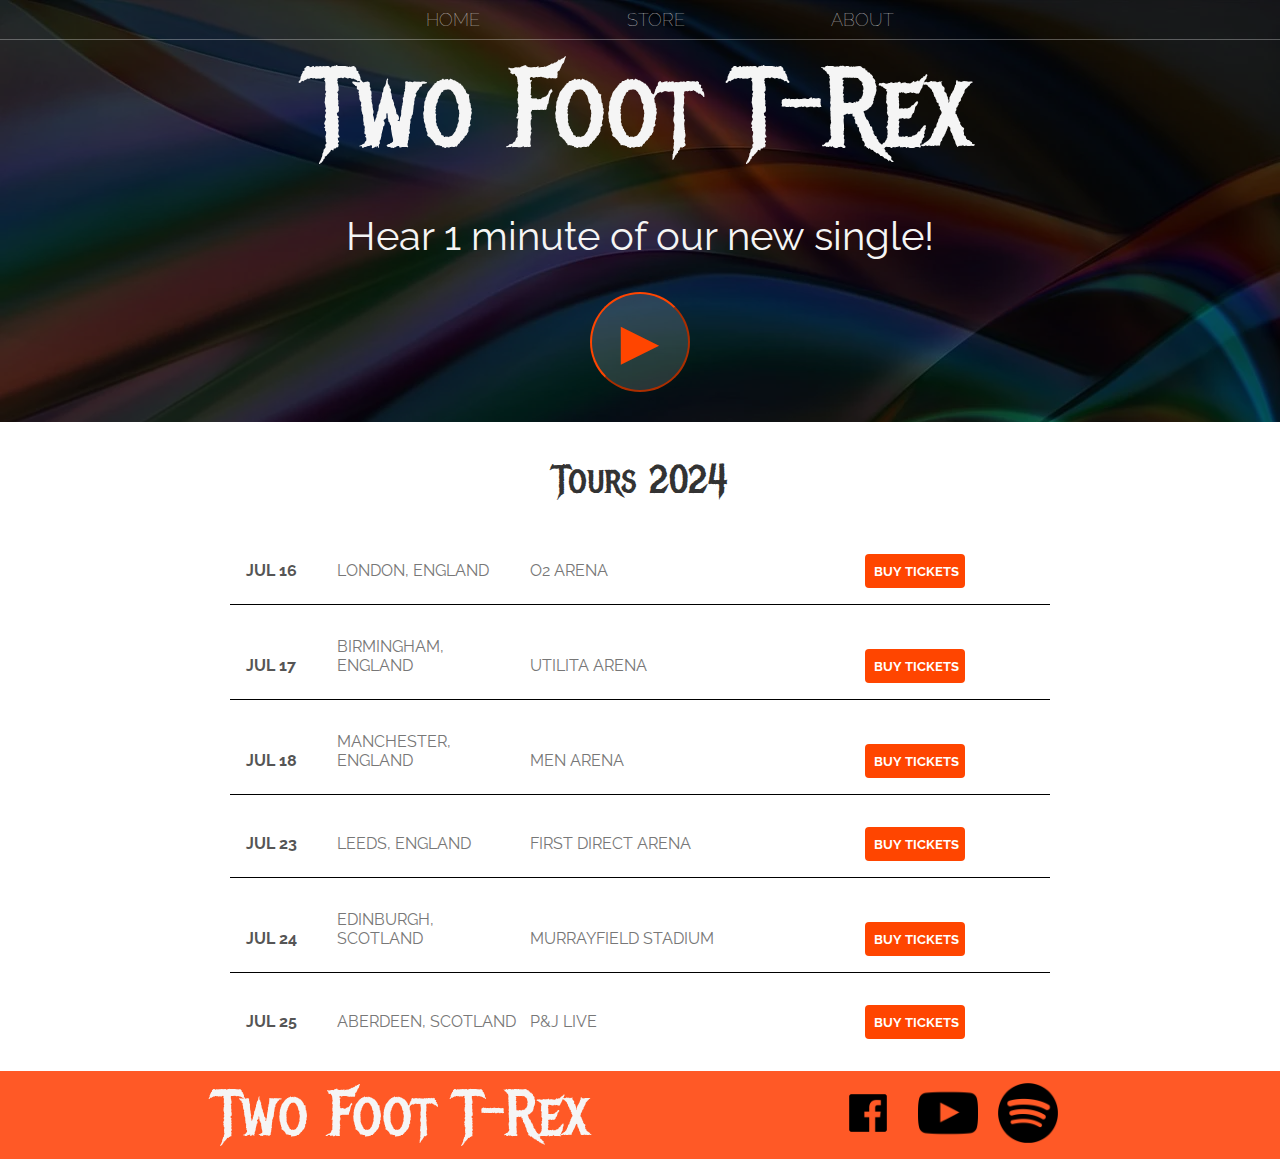
<file: index.html>
<!DOCTYPE html>
<html>
    <head>
        <link rel="stylesheet" href="style.css">
        <title>Two Foot T-Rex</title>
        <meta name="description" content="This is the description">
        <script src="Home.js" async></script>
    </head>
    <body>
        <header class="main-header">
            <nav class="nav main-nav">
                <ul>
                    <li><a href="index.html">HOME</a></li>
                    <li><a href="Store.html">STORE</a></li>
                    <li><a href="About.html">ABOUT</a></li>
                </ul>
            </nav>
            
            <h1 class="band-name band-name-large">Two Foot T-Rex</h1>
            <div class="container">
            <h2 class="section-header section-header-home"> Hear 1 minute of our new single!</h2>
            </div>
            <button class="button button-header button-play" type="button">&#9658;</button>
        </header>
       
        <section class="content-section container">
            <h2 class="section-header">Tours 2024</h2>
            <div>
                <div class="tour-row">
                  <span class="tour-item tour-date">JUL 16</span>
                  <span class="tour-item tour-city">LONDON, ENGLAND</span>
                  <span class="tour-item tour-arena">O2 ARENA</span>
                  <button type="button" class="button tour-item tour-button button-primary">BUY TICKETS</button> 
                  
                </div>
                <div class="tour-row">
                    <span class="tour-item tour-date">JUL 17</span>
                    <span class="tour-item tour-city">BIRMINGHAM, ENGLAND</span>
                    <span class="tour-item tour-arena">UTILITA ARENA</span>
                    <button type="button" class="button tour-item tour-button button-primary">BUY TICKETS</button> 
                    
                  </div>

                  <div class="tour-row">
                    <span class="tour-item tour-date">JUL 18</span>
                    <span class="tour-item tour-city">MANCHESTER, ENGLAND</span>
                    <span class="tour-item tour-arena">MEN ARENA</span>
                    <button type="button" class="button tour-item tour-button button-primary">BUY TICKETS</button> 
                    
                  </div>
                  <div class="tour-row">
                    <span class="tour-item tour-date">JUL 23</span>
                    <span class="tour-item tour-city">LEEDS, ENGLAND</span>
                    <span class="tour-item tour-arena">FIRST DIRECT ARENA</span>
                    <button type="button" class="button tour-item tour-button button-primary">BUY TICKETS</button> 
                    
                  </div>
                  <div class="tour-row">
                    <span class="tour-item tour-date">JUL 24</span>
                    <span class="tour-item tour-city">EDINBURGH, SCOTLAND</span>
                    <span class="tour-item tour-arena">MURRAYFIELD STADIUM</span>
                    <button type="button" class="button tour-item tour-button button-primary">BUY TICKETS</button> 
                    
                  </div>
                  <div class="tour-row">
                    <span class="tour-item tour-date">JUL 25</span>
                    <span class="tour-item tour-city">ABERDEEN, SCOTLAND</span>
                    <span class="tour-item tour-arena">P&J LIVE</span>
                    <button type="button" class="button tour-item tour-button button-primary">BUY TICKETS</button> 
                    
                  </div>
            </div>

        </section>
        <footer class="main-footer">
            
            <div class="container main-footer-container">
                <h3 class="band-name">Two Foot T-Rex</h3>
                <ul class="nav footer-nav">
                    <li>
                        <a href="https://www.facebook.com/TwoFootTRex/" target="_blank"><img src="Images/Facebookwhite.png" width="80"></a>
                    </li>
                    <li>
                        <a href="https://www.youtube.com/@epichedgevlogs" target="_blank"><img src="Images/youtubewhite.png" width="60"></a>
                    </li>
                    <li>
                        <a href="https://open.spotify.com/artist/1iMZRNE8DtcPNAeecMyyzJ" target="_blank"><img src="Images/Spotifywhite.png" width="80"></a>
                    </li>
                </ul>
            </div>
        </footer>
    </body>
</html>
</file>
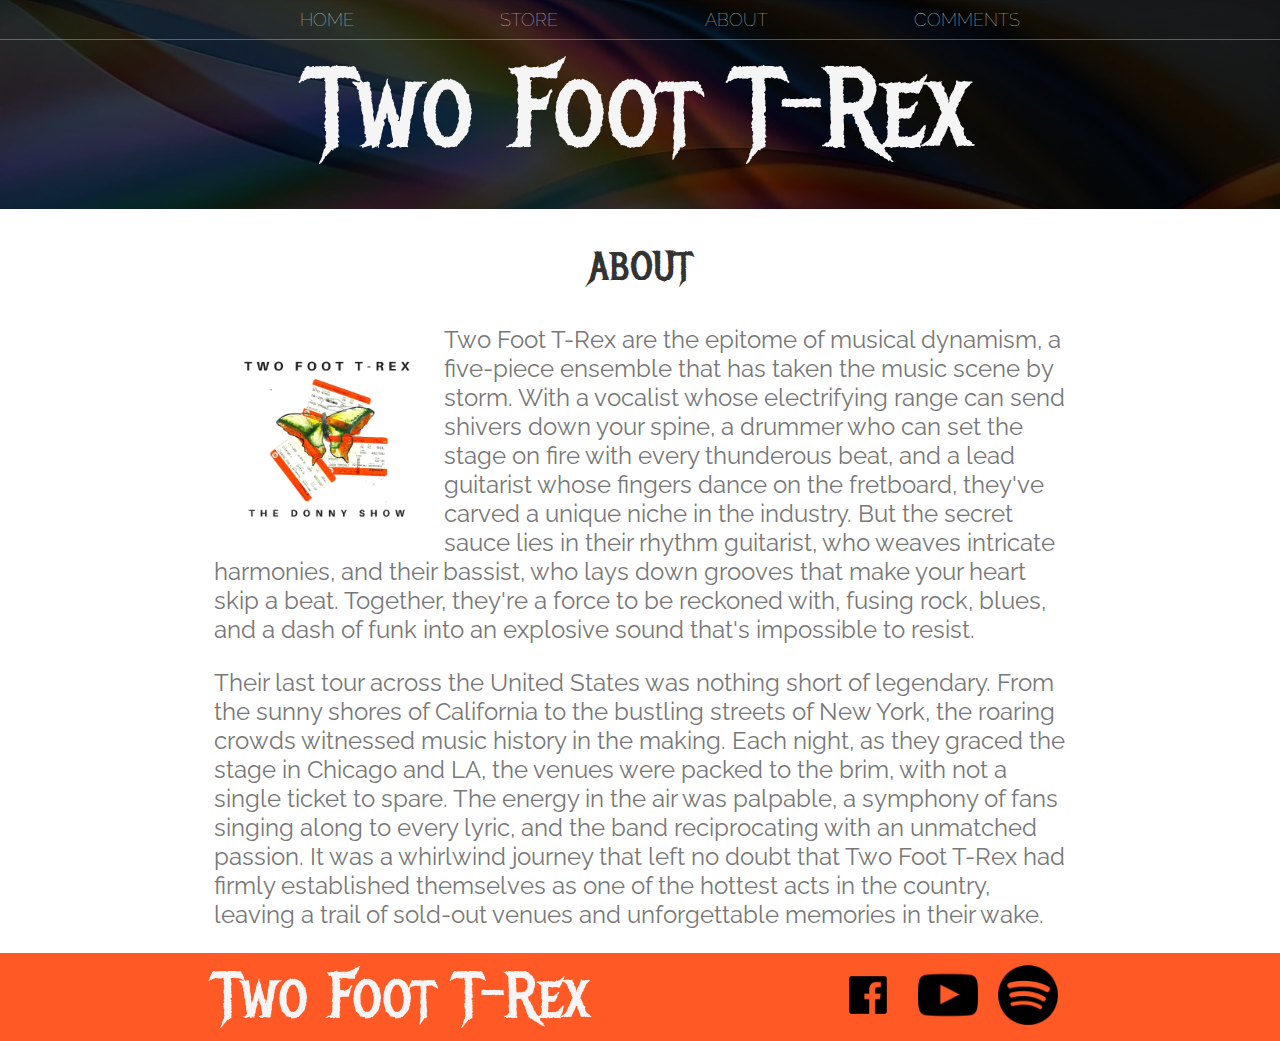
<file: About.html>
<!DOCTYPE html>
<html>
    <head>
        <link rel="stylesheet" href="style.css"/>
        <title>Two Foot T-Rex | About</title>
        <meta name="description" content="This is the description">
    </head>
    <body>
        <header class="main-header">
            <nav class="nav main-nav">
                <ul>
                    <li><a href="index.html">HOME</a></li>
                    <li><a href="Store.html">STORE</a></li>
                    <li><a href="About.html">ABOUT</a></li>
                    <li><a href="comments.html">COMMENTS</a></li>
                </ul>
            </nav>
            
            <h1 class="band-name band-name-large">Two Foot T-Rex</hl>
        </header>
        <section class="content-section container">
            <h2 class="section-header">ABOUT</h2>
            <img class="two-foot" src="Images/Two-Foot.png">
            <p class="paragraph">
                Two Foot T-Rex are the epitome of musical dynamism, a five-piece ensemble that has taken the music scene by storm. With a vocalist whose electrifying range can send shivers down your spine, a drummer who can set the stage on fire with every thunderous beat, and a lead guitarist whose fingers dance on the fretboard, they've carved a unique niche in the industry. But the secret sauce lies in their rhythm guitarist, who weaves intricate harmonies, and their bassist, who lays down grooves that make your heart skip a beat. Together, they're a force to be reckoned with, fusing rock, blues, and a dash of funk into an explosive sound that's impossible to resist.
            </p>
            <p class="paragraph">
                Their last tour across the United States was nothing short of legendary. From the sunny shores of California to the bustling streets of New York, the roaring crowds witnessed music history in the making. Each night, as they graced the stage in Chicago and LA, the venues were packed to the brim, with not a single ticket to spare. The energy in the air was palpable, a symphony of fans singing along to every lyric, and the band reciprocating with an unmatched passion. It was a whirlwind journey that left no doubt that Two Foot T-Rex had firmly established themselves as one of the hottest acts in the country, leaving a trail of sold-out venues and unforgettable memories in their wake.
            </p>
        </section>
        
        <footer class="main-footer">
            
            <div class="container main-footer-container">
                <h3 class="band-name">Two Foot T-Rex</h3>
                <ul class="nav footer-nav">
                    <li>
                        <a href="https://www.facebook.com/TwoFootTRex/" target="_blank"><img src="Images/Facebookwhite.png" width="80"></a>
                    </li>
                    <li>
                        <a href="https://www.youtube.com/@epichedgevlogs" target="_blank"><img src="Images/youtubewhite.png" width="60"></a>
                    </li>
                    <li>
                        <a href="https://open.spotify.com/artist/1iMZRNE8DtcPNAeecMyyzJ" target="_blank"><img src="Images/Spotifywhite.png" width="80"></a>
                    </li>
                </ul>
            </div>
        </footer>
    </body>
</html>
</file>
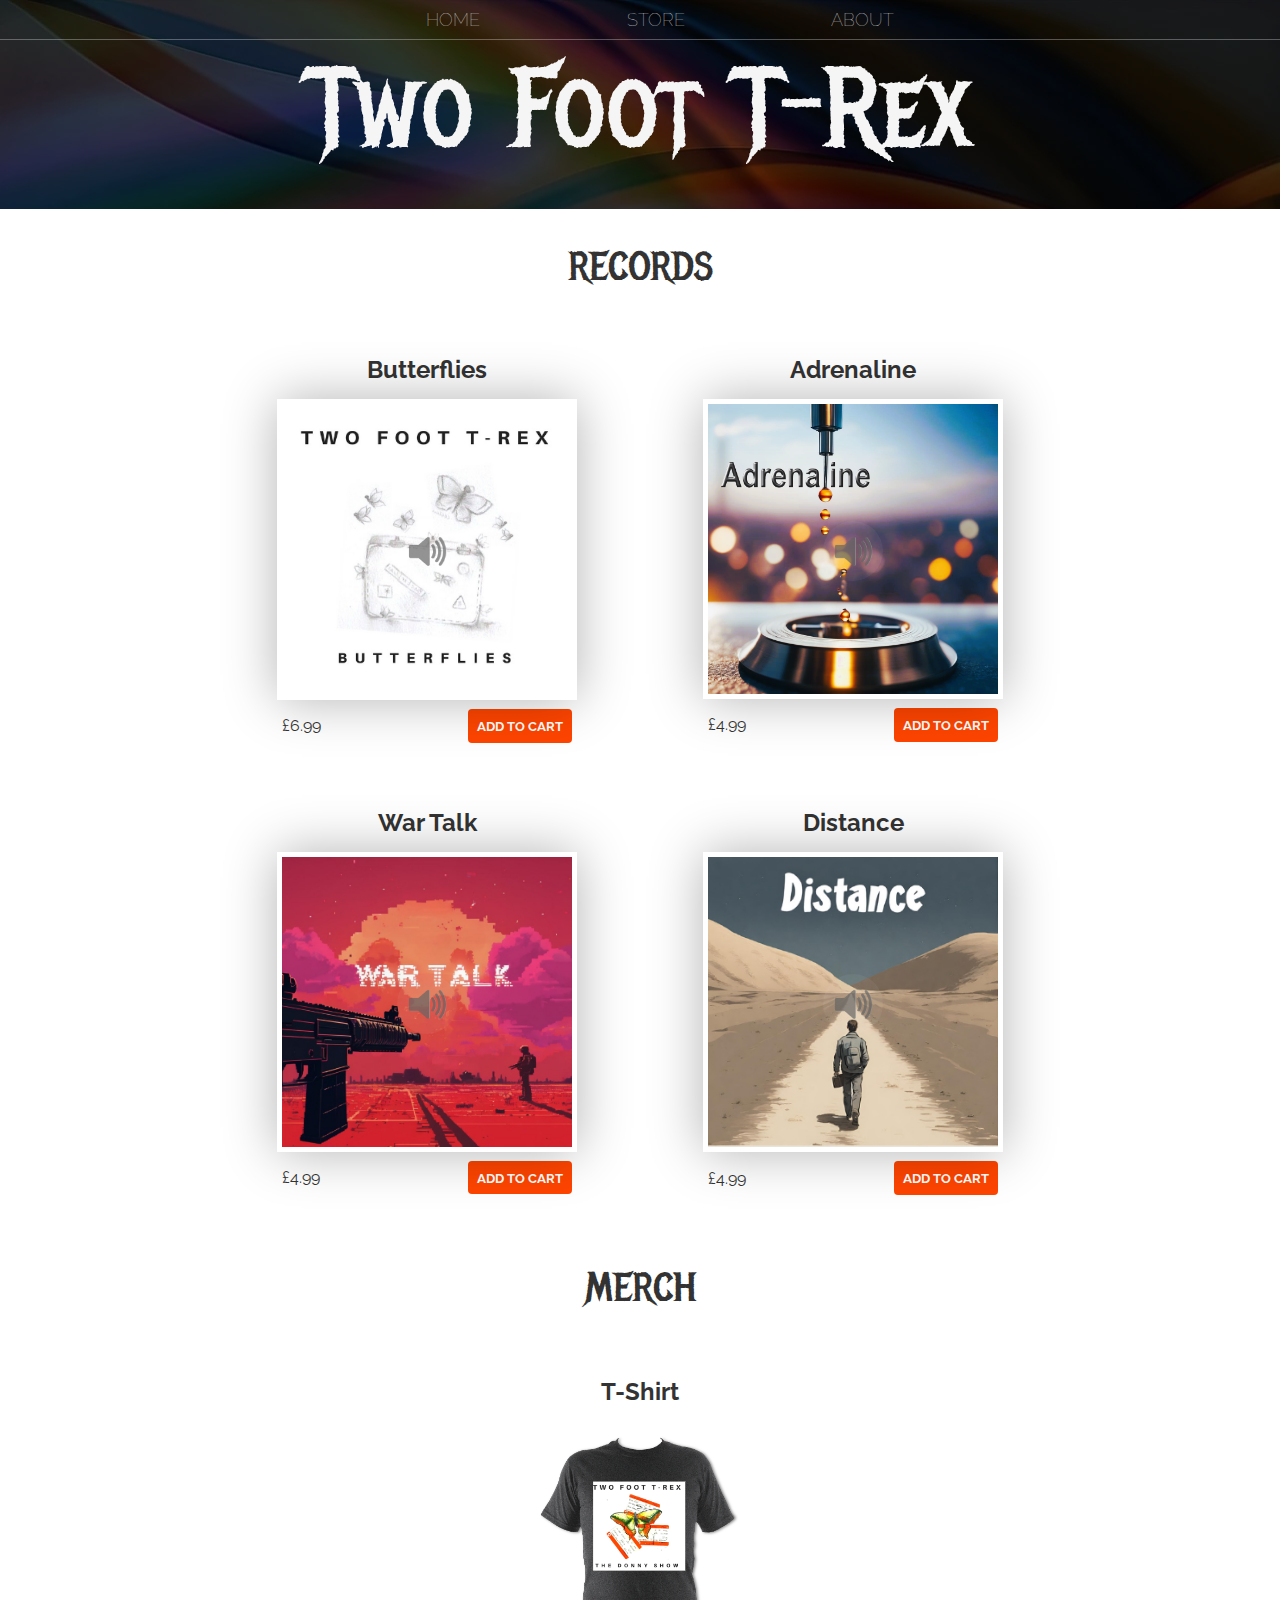
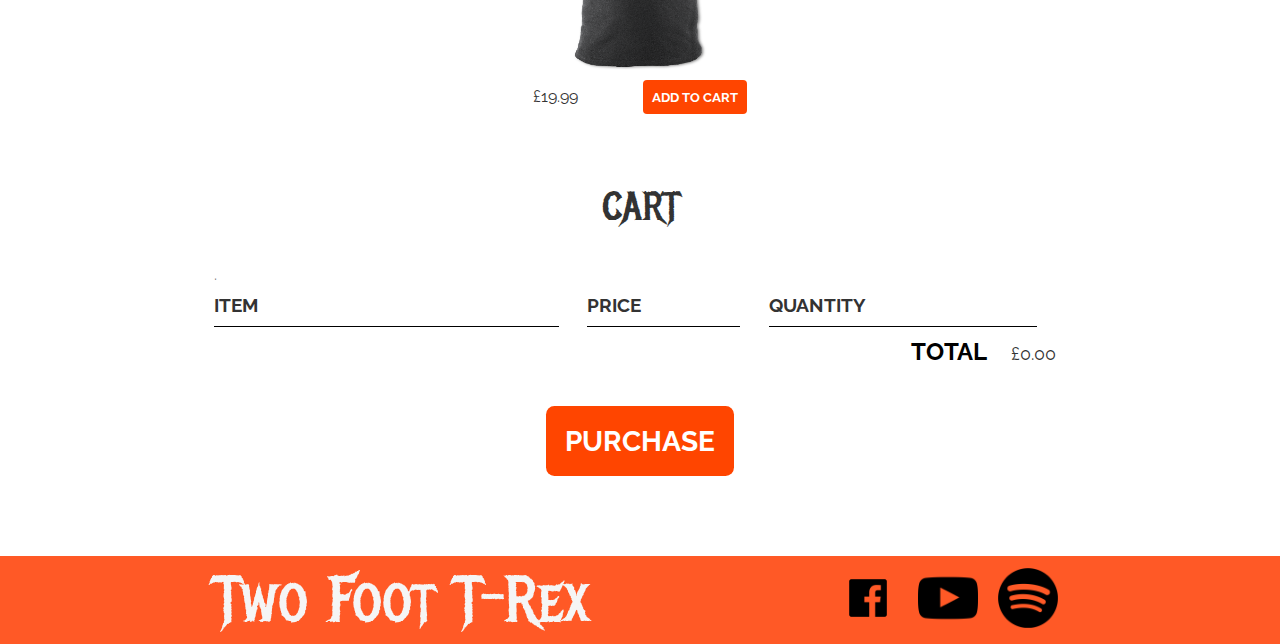
<file: Store.html>
<!DOCTYPE html>
<html>
    <head>
        <link rel="stylesheet" href="style.css">
        <title>Two Foot T-Rex | Store</title>
        <meta name="description" content="This is the description">
        <script src="store.js" async></script>
       
    </head>
    <body>

        <header class="main-header">
            <nav class="nav main-nav">
                <ul>
                    <li><a href="index.html">HOME</a></li>
                    <li><a href="Store.html">STORE</a></li>
                    <li><a href="About.html">ABOUT</a></li>
                    </ul>
            </nav>
            
            <h1 class="band-name band-name-large">Two Foot T-Rex</h1>
        </header>

       <section class="content-section container">
        <h2 class="section-header">RECORDS</h2>
        <div class="shop-items">


            <div class="shop-item">
                <span class="shop-item-title">Butterflies</span>
                <div class="shop-item-image-container">
                  <img id="butterflies-image" class="shop-item-image" src="Images/Butterflies.PNG">
                  <div class="circle"></div>
                  <div class="speaker-icon"></div> <!-- Empty div for speaker icon -->
                  
              </div>
                <script>
                    // Get a reference to the "Butterflies" image element
                  const butterfliesImage = document.getElementById('butterflies-image');

                  // Create an audio element and set its source to the music file (music.mp3)
                  const butterfliesaudio = new Audio('Music/Butterflies.mp3');

                  // Set the initial volume to 1 (maximum)
                  butterfliesaudio.volume = 1;

                  let fadeTimeout; // Declare a variable to store the timeout ID
                  let audioPlaying = false; // Flag to track whether audio is playing

                  // Add a hover event listener to the image
                  butterfliesImage.addEventListener('click', () => {
                    // Check if audio is not currently playing
                    if (!audioPlaying) {
                      // Play the audio when hovering over the image
                      butterfliesaudio.currentTime = 0; // Reset the audio to the beginning
                      butterfliesaudio.play();
                      butterfliesaudio.volume = 1;
                      audioPlaying = true; // Set the flag to indicate audio is playing
                      

                      // Schedule a function to fade out the audio after 10 seconds
                      fadeTimeout = setTimeout(() => {
                        fadeOutButterfliesAudio();
                      }, 15000); // 10000 milliseconds = 10 seconds
                    }
                  });

                  // Add a mouseleave event listener to stop the audio and clear the timeout
                  butterfliesImage.addEventListener('mouseleave', () => {
                    // Check if audio is currently playing
                    if (audioPlaying) {
                      // Pause and reset the audio when the mouse leaves the image
                      butterfliesaudio.pause();
                      butterfliesaudio.currentTime = 0; // Reset the audio to the beginning

                      // Clear the fadeout timeout when the mouse leaves
                      clearTimeout(fadeTimeout);
                      audioPlaying = false; // Set the flag to indicate audio is not playing
                    }
                  });

                  // Function to gradually reduce the volume and stop the audio
                  function fadeOutButterfliesAudio() {
                    const fadeInterval = 100; // Interval for volume reduction (milliseconds)
                    const fadeDuration = 2000; // Duration of fadeout (milliseconds)

                    const initialVolume = butterfliesaudio.volume;
                    const volumeStep = initialVolume / (fadeDuration / fadeInterval);

                    // Reduce the volume gradually
                    const fadeOutInterval = setInterval(() => {
                      if (butterfliesaudio.volume > 0) {
                        butterfliesaudio.volume -= volumeStep;

                        // Check if the volume is very close to 0 and set it to 0 explicitly
                        if (butterfliesaudio.volume < 0.05) {
                          butterfliesaudio.volume = 0;
                          clearInterval(fadeOutInterval); // Stop the interval
                          butterfliesaudio.pause(); // Pause the audio
                          audioPlaying = false; // Set the flag to indicate audio is not playing
                        }
                      } else {
                        // Stop the audio and clear the interval when volume reaches 0
                        clearInterval(fadeOutInterval);
                        butterfliesaudio.pause();
                        audioPlaying = false; // Set the flag to indicate audio is not playing
                      }
                    }, fadeInterval);
                  }
                  </script>

                <div class="shop-item-details">
                    <span class="shop-item-price">£6.99</span>
                    <button class="button button-primary shop-item-button" role="button">ADD TO CART</button>
                </div>
            </div>
            
            <div class="shop-item">
              <span class="shop-item-title">Adrenaline</span>
              <div class="shop-item-image-container">
                  <img id="adrenaline-image" class="shop-item-image" src="Images/Adrenaline2.png">
                  <div class="circle"></div>
                  <div class="speaker-icon"></div>
              </div>

                <script>
                   // Get a reference to the "Adrenaline" image element
                    const adrenalineImage = document.getElementById('adrenaline-image');

                    // Create an audio element and set its source to the music file for adrenaline
                    const adrenalineaudio = new Audio('Music/Adrenaline.mp3');

                    // Set the initial volume to 1 (maximum)
                    adrenalineaudio.volume = 1;

                    let fadeTimeoutAdrenaline; // Declare a variable to store the timeout ID for adrenaline
                    let audioPlayingAdrenaline = false; // Flag to track whether audio is playing for adrenaline

                    // Add a hover event listener to the "adrenaline-image"
                    adrenalineImage.addEventListener('click', () => {
                      // Check if audio for adrenaline is not currently playing
                      if (!audioPlayingAdrenaline) {
                        // Play the audio when hovering over the image
                        adrenalineaudio.currentTime = 0; // Reset the audio to the beginning
                        adrenalineaudio.play();
                        adrenalineaudio.volume = 1;
                        audioPlayingAdrenaline = true; // Set the flag to indicate audio is playing

                        // Schedule a function to fade out the audio after 10 seconds
                        fadeTimeoutAdrenaline = setTimeout(() => {
                          fadeOutAdrenalineAudio();
                        }, 15000); // 10000 milliseconds = 10 seconds
                      }
                    });

                    // Add a mouseleave event listener to stop the audio and clear the timeout for "adrenaline-image"
                    adrenalineImage.addEventListener('mouseleave', () => {
                      // Check if audio for adrenaline is currently playing
                      if (audioPlayingAdrenaline) {
                        // Pause and reset the audio when the mouse leaves the image
                        adrenalineaudio.pause();
                        adrenalineaudio.currentTime = 0; // Reset the audio to the beginning

                        // Clear the fadeout timeout when the mouse leaves "adrenaline-image"
                        clearTimeout(fadeTimeoutAdrenaline);
                        audioPlayingAdrenaline = false; // Set the flag to indicate audio is not playing
                      }
                    });

                    // Function to gradually reduce the volume and stop the audio for adrenaline
                    function fadeOutAdrenalineAudio() {
                      const fadeInterval = 100; // Interval for volume reduction (milliseconds)
                      const fadeDuration = 2000; // Duration of fadeout (milliseconds)

                      const initialVolume = adrenalineaudio.volume;
                      const volumeStep = initialVolume / (fadeDuration / fadeInterval);

                      // Reduce the volume gradually
                      const fadeOutInterval = setInterval(() => {
                        if (adrenalineaudio.volume > 0) {
                          adrenalineaudio.volume -= volumeStep;

                          // Check if the volume is very close to 0 and set it to 0 explicitly
                          if (adrenalineaudio.volume < 0.05) {
                            adrenalineaudio.volume = 0;
                            clearInterval(fadeOutInterval); // Stop the interval
                            adrenalineaudio.pause(); // Pause the audio
                            audioPlayingAdrenaline = false; // Set the flag to indicate audio is not playing
                          }
                        } else {
                          // Stop the audio and clear the interval when volume reaches 0
                          clearInterval(fadeOutInterval);
                          adrenalineaudio.pause();
                          audioPlayingAdrenaline = false; // Set the flag to indicate audio is not playing
                        }
                      }, fadeInterval);
                    }
                  </script>

                

                <div class="shop-item-details">
                    <span class="shop-item-price">£4.99</span>
                    <button class="button button-primary shop-item-button" role="button">ADD TO CART</button>
                </div>
            </div>
            <div class="shop-item">
              <span class="shop-item-title">War Talk</span>
              <div class="shop-item-image-container">
                  <img id="wartalk-image" class="shop-item-image" src="Images/War Talk.png">
                  <div class="circle"></div>
                  <div class="speaker-icon"></div>
              </div>
                <script>
                    // Get a reference to the "War Talk" image element
                    const warTalkImage = document.getElementById('wartalk-image');

                    // Create an audio element and set its source to the music file for War Talk
                    const warTalkaudio = new Audio('Music/WarTalk.mp3');

                    // Set the initial volume to 1 (maximum)
                    warTalkaudio.volume = 1;

                    let fadeTimeoutWartalk; // Declare a variable to store the timeout ID for War Talk
                    let audioPlayingWartalk = false; // Flag to track whether audio is playing for War Talk

                    // Add a hover event listener to the "wartalk-image"
                    warTalkImage.addEventListener('click', () => {
                      // Check if audio for War Talk is not currently playing
                      if (!audioPlayingWartalk) {
                        // Play the audio when hovering over the image
                        warTalkaudio.currentTime = 0; // Reset the audio to the beginning
                        warTalkaudio.play();
                        warTalkaudio.volume = 1;
                        audioPlayingWartalk = true; // Set the flag to indicate audio is playing

                        // Schedule a function to fade out the audio after 10 seconds
                        fadeTimeoutWartalk = setTimeout(() => {
                          fadeOutWartalkAudio();
                        }, 15000); // 10000 milliseconds = 10 seconds
                      }
                    });

                    // Add a mouseleave event listener to stop the audio and clear the timeout for "wartalk-image"
                    warTalkImage.addEventListener('mouseleave', () => {
                      // Check if audio for War Talk is currently playing
                      if (audioPlayingWartalk) {
                        // Pause and reset the audio when the mouse leaves the image
                        warTalkaudio.pause();
                        warTalkaudio.currentTime = 0; // Reset the audio to the beginning

                        // Clear the fadeout timeout when the mouse leaves "wartalk-image"
                        clearTimeout(fadeTimeoutWartalk);
                        audioPlayingWartalk = false; // Set the flag to indicate audio is not playing
                      }
                    });

                    // Function to gradually reduce the volume and stop the audio for War Talk
                    function fadeOutWartalkAudio() {
                      const fadeInterval = 100; // Interval for volume reduction (milliseconds)
                      const fadeDuration = 2000; // Duration of fadeout (milliseconds)

                      const initialVolume = warTalkaudio.volume;
                      const volumeStep = initialVolume / (fadeDuration / fadeInterval);

                      // Reduce the volume gradually
                      const fadeOutInterval = setInterval(() => {
                        if (warTalkaudio.volume > 0) {
                          warTalkaudio.volume -= volumeStep;

                          // Check if the volume is very close to 0 and set it to 0 explicitly
                          if (warTalkaudio.volume < 0.05) {
                            warTalkaudio.volume = 0;
                            clearInterval(fadeOutInterval); // Stop the interval
                            warTalkaudio.pause(); // Pause the audio
                            audioPlayingWartalk = false; // Set the flag to indicate audio is not playing
                          }
                        } else {
                          // Stop the audio and clear the interval when volume reaches 0
                          clearInterval(fadeOutInterval);
                          warTalkaudio.pause();
                          audioPlayingWartalk = false; // Set the flag to indicate audio is not playing
                        }
                      }, fadeInterval);
                    }
                  </script>

                <div class="shop-item-details">
                    <span class="shop-item-price">£4.99</span>
                    <button class="button button-primary shop-item-button" role="button">ADD TO CART</button>

                    

                </div>
            </div>
            <div class="shop-item">
              <span class="shop-item-title">Distance</span>
              <div class="shop-item-image-container">
                  <img id="distance-image" class="shop-item-image" src="Images/Distance.png">
                  <div class="circle"></div>
                  <div class="speaker-icon"></div>
              </div>
                <script>
                    // Get a reference to the "Distance" image element
                    const distanceImage = document.getElementById('distance-image');

                    // Create an audio element and set its source to the music file for Distance
                    const distanceaudio = new Audio('Music/Distance.mp3');

                    // Set the initial volume to 1 (maximum)
                    distanceaudio.volume = 1;

                    let fadeTimeoutDistance; // Declare a variable to store the timeout ID for Distance
                    let audioPlayingDistance = false; // Flag to track whether audio is playing for Distance

                    // Add a hover event listener to the "distance-image"
                    distanceImage.addEventListener('click', () => {
                      // Check if audio for Distance is not currently playing
                      if (!audioPlayingDistance) {
                        // Play the audio when hovering over the image
                        distanceaudio.currentTime = 0; // Reset the audio to the beginning
                        distanceaudio.play();
                        distanceaudio.volume = 1;
                        audioPlayingDistance = true; // Set the flag to indicate audio is playing

                        // Schedule a function to fade out the audio after 10 seconds
                        fadeTimeoutDistance = setTimeout(() => {
                          fadeOutDistanceAudio();
                        }, 15000); // 10000 milliseconds = 10 seconds
                      }
                    });

                    // Add a mouseleave event listener to stop the audio and clear the timeout for "distance-image"
                    distanceImage.addEventListener('mouseleave', () => {
                      // Check if audio for Distance is currently playing
                      if (audioPlayingDistance) {
                        // Pause and reset the audio when the mouse leaves the image
                        distanceaudio.pause();
                        distanceaudio.currentTime = 0; // Reset the audio to the beginning

                        // Clear the fadeout timeout when the mouse leaves "distance-image"
                        clearTimeout(fadeTimeoutDistance);
                        audioPlayingDistance = false; // Set the flag to indicate audio is not playing
                      }
                    });

                    // Function to gradually reduce the volume and stop the audio for Distance
                    function fadeOutDistanceAudio() {
                      const fadeInterval = 100; // Interval for volume reduction (milliseconds)
                      const fadeDuration = 2000; // Duration of fadeout (milliseconds)

                      const initialVolume = distanceaudio.volume;
                      const volumeStep = initialVolume / (fadeDuration / fadeInterval);

                      // Reduce the volume gradually
                      const fadeOutInterval = setInterval(() => {
                        if (distanceaudio.volume > 0) {
                          distanceaudio.volume -= volumeStep;

                          // Check if the volume is very close to 0 and set it to 0 explicitly
                          if (distanceaudio.volume < 0.05) {
                            distanceaudio.volume = 0;
                            clearInterval(fadeOutInterval); // Stop the interval
                            distanceaudio.pause(); // Pause the audio
                            audioPlayingDistance = false; // Set the flag to indicate audio is not playing
                          }
                        } else {
                          // Stop the audio and clear the interval when volume reaches 0
                          clearInterval(fadeOutInterval);
                          distanceaudio.pause();
                          audioPlayingDistance = false; // Set the flag to indicate audio is not playing
                        }
                      }, fadeInterval);
                    }
                  </script>
                
                <div class="shop-item-details">
                    <span class="shop-item-price">£4.99</span>
                    <button class="button button-primary shop-item-button" role="button">ADD TO CART</button>
                </div>
            </div>
        </div>
       </section>

       <section class="content-section container">
        <h2 class="section-header">MERCH</h2>
        <div class="shop-items">
            <div class="shop-item">    
                <span class="shop-item-title">T-Shirt</span>
                <img class="shop-item-image" src="Images/T-Shirt.png" >
                <div class="shop-item-details">
                    <span class="shop-item-price">£19.99</span>
                    <button role="button" class="button button-primary shop-item-button">ADD TO CART</button>
                </div>
            </div>
        </div>
       </section>

       <section class="container content-section">
        <h2 class="section-header">CART</h2>.
        
        
            <div class="cart-row">
                <span class="cart-item cart-header cart-column">ITEM</span>
                <span class="cart-price cart-header cart-column">PRICE</span>
                <span class="cart-quantity cart-header cart-column">QUANTITY</span>
            </div>

        <div class="cart-items">
        </div>

        <div class="cart-total">
            <span class="cart-total-title">TOTAL</span>
            <span class="cart-total-price">£0.00</span>
        </div>
        
        <button class="button button-primary button-purchase" role="button">PURCHASE</button>
        
       </section>

        </section>
        <footer class="main-footer">
            
            <div class="container main-footer-container">
                <h3 class="band-name">Two Foot T-Rex</h3>
                <ul class="nav footer-nav">
                    <li>
                        <a href="https://www.facebook.com/TwoFootTRex/" target="_blank"><img  src="Images/Facebookwhite.png" width="80"></a>
                    </li>
                    <li>
                        <a href="https://www.youtube.com/@epichedgevlogs" target="_blank"><img  src="Images/youtubewhite.png" width="60"></a>
                    </li>
                    <li>
                        <a href="https://open.spotify.com/artist/1iMZRNE8DtcPNAeecMyyzJ" target="_blank"><img c src="Images/Spotifywhite.png" width="80"></a>
                    </li>
                </ul>
            </div>
        </footer>
    </body>
</html>
</file>
<file: style.css>
@import url('https://fonts.googleapis.com/css2?family=Raleway&display=swap'); /* you can get these links from Google fonts, click the font and choose import to get the link*/
@import url('https://fonts.googleapis.com/css2?family=Raleway&family=Sedgwick+Ave+Display&display=swap');
@import url('https://fonts.googleapis.com/css2?family=Metal+Mania&family=Raleway&family=Sedgwick+Ave+Display&display=swap');


* {
    box-sizing:border-box;
    font-family: Raleway;
    color:#777
}

html, body {
    margin: 0;
    padding: 0;
}

.nav, ul {
    margin: 0;
}

.nav li{
    display:inline;
}

.nav a{
    display: inline-block;
    padding: .5em;
    color:rgb(220, 220, 220);
    text-decoration: none; /* this will remove the lines under text */
}

.nav a:hover{
    background-color: rgba(255, 255, 255, .3); /* this changes the hyperlinks when you hover over them so that the background lights up, with .3 being the transparency*/
}

.main-nav{
    text-align: center;
    font-size: 1.1em;
    font-weight: lighter;
    border-bottom: 1px solid rgba(255, 255, 255, .3);
}




/* style.css */
.shop-item-image-container {
    position: relative;
    width: fit-content; /* Adjust the width as needed */
}

.shop-item-image {
    max-width: 100%;
    max-height: 100%;
    transition: opacity 0.3s ease-in-out;
}

.speaker-icon {
    position: absolute;
    top: 50%;
    left: 50%;
    transform: translate(-50%, -50%);
    background-image: url('Images/speaker.png'); /* Update the path to the speaker icon image */
    background-size: cover;
    width: 40px; /* Adjust the width of the speaker icon */
    height: 40px; /* Adjust the height of the speaker icon */
    opacity: 0.7; /* Initially hidden */
    pointer-events: none; /* Allow mouse events to pass through the speaker icon */
}

.shop-item:hover .shop-item-image {
    opacity: 0.7; /* Reduce opacity on hover */
}

.shop-item:hover .speaker-icon {
    opacity: 1; /* Show speaker icon on hover */
}







.main-nav li{
    padding:0 5%;
}

.main-header {
    background-color:rgba(0, 0, 0, .6);
    background-image: url("Images/background2.jpg");
    background-blend-mode: multiply;
    background-size: cover;
    padding-bottom: 30px;
}

.band-name{
    font-family: 'metal mania', cursive;
    color: whitesmoke;
    margin: 0;
    font-size: 4em;
    font-weight: normal;
}

.band-name-large {
    text-align: center;
    font-size: 7em;
    
}

.content-section{
    margin: 1em;
}

.container{
    max-width: 900px;
    margin: 0 auto;
    padding: 0 1.5em;
}

.section-header{
    font-family: 'Metal Mania', cursive;
    font-weight: normal;
    color: #333;
    text-align: center;
    font-size: 2.5em;
}

.section-header-home{
    font-family: 'raleway', cursive;
    font-weight: normal;
    color: whitesmoke;
    text-align: center;
    font-size: 2.5em;
}

.two-foot{
    float: left;
    height: 200px;
    width: 200px;
    margin: 15px;

}

.main-footer{
    background-color: rgba(255, 60, 0, 0.85) ;
    color:white;
    padding: .25em 0;
}

.main-footer-container{
    display: flex;
    align-items: center;
}

.main-footer-container ul{
    flex-grow: 1;
    text-align: end;
}

.footner-nav li{
    padding: 0 .5em;
}

.footer-nav img {
    width: 60px;
    height: 60px;
}

.paragraph{
    font-size: 1.5em;
}

.button{
    text-align: center;
    padding: 0.5em;
    padding: .67em;
    cursor: pointer
}

.button-header{
    margin: .5em 15% 2em 15%;
    color: white;
    background-color: rgba(255, 255, 255, 0.15);
    border-color: orangered;
    font-size: 1.5em;
    font-weight: lighter;
    padding-left: 2em;
    padding-right: 2em;
}

.button-buy{
    display: block;
    margin:0 auto;
    margin-bottom: 20px;
}

.button-header:hover{
    background-color: rgba(255, 255, 255, 0.30);
}

.button-play{
    display: block;
    margin: 0 auto;
    color: orangered;
    font-size: 4em;
    border-radius: 50%;
    padding: 0;
    width: 100px;
    height: 100px;
}

.tour-row{
    border-bottom: 1px solid black;
    padding: 1em;
    margin: 1em;
}

.tour-row:last-child{
    border-bottom: none;
}

.tour-item{
    display: inline-block;
    padding-right: .5em;
}

.tour-date{
    color: #555;
    font-weight: bold;
    width: 11%;
}

.tour-city{
    width: 24%;
}
.tour-arena{
    width: 42%;
}

.tour-button{
    max-width: 19%;
}

.button-primary{
    color:white;
    background-color: orangered;
    border: none;
    border-radius: .3em;
    font-weight: bold;
}

.button-primary:hover{
    background-color: rgba(255, 69, 0, .7 );
}

.shop-item{
    margin: 30px
}

.shop-item-title{
    display: block;
    width: 100%;
    text-align: center;
    font-weight: bold;
    font-size: 1.5em;
    color:#333;
    margin-bottom: 15px;
}

.shop-item-image{
    height:250px;
}

.shop-item-details{
    display: flex;
    align-items: center;
    padding: 5px;
}

.shop-item-price{
    flex-grow: 1;
    color: #333;
}

.shop-items{
    display: flex;
    flex-wrap: wrap;
    justify-content: space-around;
}

.cart-header{
    font-weight: bold;
    font-size: 1.2em;
    color: #333;
}

.cart-column{
    display: flex;
    align-items: center;
    border-bottom: 1px solid black;
    margin-right: 1.5em;
    padding-bottom: 10px;
    margin-top: 10px;
}

.cart-row{
    display: flex;
}

.cart-item{
    width:45%;
}

.cart-price{
    width: 20%;
    font-size: 1.2em;
    color: #333;
}

.cart-quantity{
    width:35%
}

.cart-item-title{
    color: #333;
    margin-left: .5em;
    font-size: 1.2em;
}

.cart-item-image{
    width: 75px;
    height: auto;
    border-radius: 10px;
}

.button-danger{
    color: white;
    background-color: darkred;
    border: none;
    border-radius: .3em;
    font-weight: bold;
}

.button-danger:hover{
    background-color: rgba(139, 0, 0, 0.75);
}

.cart-quantity-input{
    height:34px;
    width:50px;
    border-radius: 5px;
    border: 1px solid orangered;
    background-color: whitesmoke;
    padding: 0;
    text-align: center;
    font-size: 1.2em;
    margin-right: 25px;
}

.cart-row:last-child{
    border-bottom: 1px solid black;
}

.cart-row:last-child .cart-column{
    border-bottom: none;
}

.cart-total{
    margin-top: 10px;
    margin-right: 10px;
    text-align: end;
}

.cart-total-title{
    font-weight: bold;
    font-size: 1.5em;
    color: black;
    margin-right: 20px;   
}

.cart-total-price{
    color: #333;
    font-size: 1.1em;
}

.button-purchase{
    display: block;
    margin: 40px auto 80px auto;
    font-size: 1.75em;
}

#butterflies-image {
    /* Set initial border properties */
    border: 5px solid transparent;
    transition: border-color 0.3s; /* Add a smooth transition effect */
    

    /* Additional styling if needed */
    width: 300px; /* Adjust the width as per your image size */
    height: auto; /* Maintain aspect ratio */
    box-shadow: 0 0 50px rgba(0, 0, 0, .3);
    }
    
  


#butterflies-image:hover {
    border-color: orangered; /* Change the border color on hover */
    animation: rotation 6s infinite linear;
    border-radius: 50%;
    box-shadow: 0 0 50px rgba(0, 0, 0, .9);
}
     
@keyframes rotation {
    from {
      transform: rotate(0deg);
    }
    to {
      transform: rotate(360deg);
    }

}

#adrenaline-image {
    /* Set initial border properties */
    border: 5px solid transparent;
    transition: border-color 0.3s; /* Add a smooth transition effect */

    /* Additional styling if needed */
    width: 300px; /* Adjust the width as per your image size */
    height: auto; /* Maintain aspect ratio */
    box-shadow: 0 0 50px rgba(0, 0, 0, .3);
}

#adrenaline-image:hover {
    
    border-color: orangered; /* Change the border color on hover */
    animation: rotation 6s infinite linear;
    border-radius: 50%;
    box-shadow: 0 0 50px rgba(0, 0, 0, .9);
}
     
@keyframes rotation {
    from {
      transform: rotate(0deg);
    }
    to {
      transform: rotate(360deg);
    }


}



#wartalk-image {
    /* Set initial border properties */
    border: 5px solid transparent;
    transition: border-color 0.3s; /* Add a smooth transition effect */

    /* Additional styling if needed */
    width: 300px; /* Adjust the width as per your image size */
    height: auto; /* Maintain aspect ratio */
    box-shadow: 0 0 50px rgba(0, 0, 0, .3);
}

#wartalk-image:hover {
    border-color: orangered; /* Change the border color on hover */
    animation: rotation 6s infinite linear;
    border-radius: 50%;
    box-shadow: 0 0 50px rgba(0, 0, 0, .9);
}
     
@keyframes rotation {
    from {
      transform: rotate(0deg);
    }
    to {
      transform: rotate(360deg);
    }

}

#distance-image {
    /* Set initial border properties */
    border: 5px solid transparent;
    transition: border-color 0.3s; /* Add a smooth transition effect */

    /* Additional styling if needed */
    width: 300px; /* Adjust the width as per your image size */
    height: auto; /* Maintain aspect ratio */
    box-shadow: 0 0 50px rgba(0, 0, 0, .3);
}

#distance-image:hover {
    border-color: orangered; /* Change the border color on hover */
    animation: rotation 6s infinite linear;
    border-radius: 50%;
    box-shadow: 0 0 50px rgba(0, 0, 0, .9);
}
     
 @keyframes rotation {
    from {
      transform: rotate(0deg);
    }
    to {
      transform: rotate(360deg);
    }

}

.circle{
    border: 5px;
    border-color: black;
    position: absolute;
    width: 60px;
    height: 60px;
    background-color: rgb(255, 252, 252, 0.5);
    border-radius: 50%;
    top: 50%;
    left: 50%;
    transform: translate(-50%, -50%);
    opacity: 0.1;
    transition: 0s;
    pointer-events: none; /* Allow mouse events to pass through the speaker icon */
}
  
.shop-item-image-container:hover .circle{
    opacity: 1;
}
</file>
